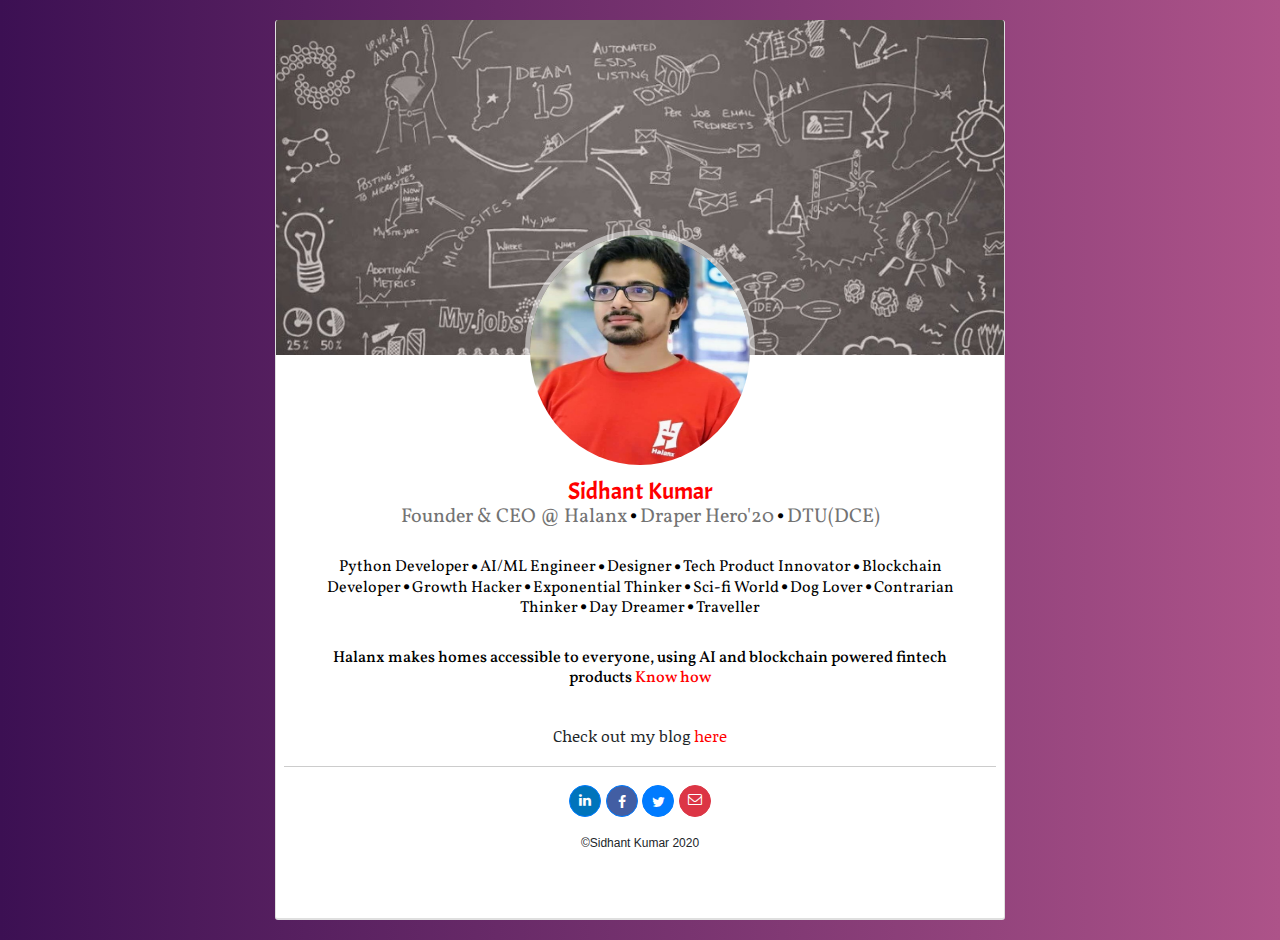
<file: index.html>
<!DOCTYPE html>
<html lang="en">
<head>
    <meta charset="UTF-8">
    <title>Sidhant Kumar-Founder of Halanx</title>
    <meta name="viewport" content="width=device-width, initial-scale=1.0">
     <meta name="robots" content="en_GB" />
    <meta http-equiv="Content-Type" content="text/html" charset="utf-8" />
    <meta name="robots" content="index,follow">
    <meta name="theme-color" content="#ffffff">
    <meta name="keywords" content="sidhant,halanx,dtu,dav, Draper Fellow'20">
    <meta name="description" content="Sidhant Kumar-Founder & CEO at Halanx. Draper Fellow. DCE-DTU. Python Developer. AI/ML Engineer. Designer. Blockchain Developer">
    <!-- Halanx Twitter -->
    <meta property="og:type" content="website" />
    <meta property="og:description" content="Sidhant Kumar-Founder & CEO at Halanx. Draper Fellow. DCE-DTU. Python Developer. AI/ML Engineer. Designer. Blockchain Developer" />
    <meta property="og:url" content="https://sidhantkumar.in" />
    <meta property="og:site_name" content="Sidhant Kumar">
    <meta name="twitter:card" content="summary" />
    <meta name="twitter:description" content="Sidhant Kumar-Founder & CEO at Halanx"/>
    <meta name="twitter:title" content="Sidhant Kumar-Founder & CEO at Halanx">
  

    <link href="//maxcdn.bootstrapcdn.com/font-awesome/4.3.0/css/font-awesome.min.css" rel="stylesheet">
    <link href="https://maxcdn.bootstrapcdn.com/bootstrap/4.0.0/css/bootstrap.min.css" rel="stylesheet" integrity="sha384-Gn5384xqQ1aoWXA+058RXPxPg6fy4IWvTNh0E263XmFcJlSAwiGgFAW/dAiS6JXm" crossorigin="anonymous">
<!--    <script defer src="https://use.fontawesome.com/releases/v5.0.6/js/all.js"></script>-->
    <link rel="stylesheet" href="stylesheets/main.css">
    <script src="scripts/main.js"></script>
    <link href="https://fonts.googleapis.com/css?family=Acme" rel="stylesheet">
    <link href="https://fonts.googleapis.com/css?family=Vollkorn" rel="stylesheet">
    <link href="https://fonts.googleapis.com/css?family=Noticia+Text" rel="stylesheet">
    <link href="https://fonts.googleapis.com/css?family=Gloria+Hallelujah" rel="stylesheet">
    <link href="https://fonts.googleapis.com/css?family=Vollkorn" rel="stylesheet">
</head>
<body>
    <div class="container">
    <div class="row">
        <div class="col-lg-2 col-sm-2 col-xs-2"></div>
        <div class="col-lg-8 col-sm-8 col-xs-8">

            <div class="card hovercard" id="addMe">
                <div class="cardheader">

                </div>
                <div class="avatar">
                    <img alt="" src="images/sid.jpg">
                </div>
                <div class="info">
                    <div class="title">
                        <a target="_blank" href="#">Sidhant Kumar</a>
                    </div>
                    <div class="desc about">Founder & CEO @ Halanx <span class="dot"><i class="fa fa-circle"></i></span> Draper Hero'20 <span class="dot"><i class="fa fa-circle"></i></span> DTU(DCE)</div>
                    <div class="empty"></div>
                    <div class="desc padded">Python Developer <span class="dot"><i class="fa fa-circle"></i></span> AI/ML Engineer <span class="dot"><i class="fa fa-circle"></i></span> Designer <span class="dot"><i class="fa fa-circle"></i></span> Tech Product Innovator <span class="dot"><i class="fa fa-circle"></i></span> Blockchain Developer <span class="dot"><i class="fa fa-circle"></i></span> Growth Hacker <span class="dot"><i class="fa fa-circle"></i></span> Exponential Thinker <span class="dot"><i class="fa fa-circle"></i></span> Sci-fi World <span class="dot"><i class="fa fa-circle"></i></span> Dog Lover <span class="dot"><i class="fa fa-circle"></i></span> Contrarian Thinker <span class="dot"><i class="fa fa-circle"></i></span> Day Dreamer <span class="dot"><i class="fa fa-circle"></i></span> Traveller </div>
                    
                    <div class="empty"></div>
                    
                    <h2 class="desc padded">Halanx makes homes accessible to everyone, using AI and blockchain powered fintech products <span class="underline"><a href="https://halanx.com">Know how</a></span></h2>
                    
                    <div class="empty"></div>
                    
                    <h4 class="lined">Check out my blog <span class="underline"><a href="https://medium.com/@sidhant_kumar">here</a></span></h4>
<!--                    <div class="desc">Tech geek</div>-->
                </div>
                <div class="bottom">
                    <a class="btn btn-primary btn-ln btn-sm" href="https://in.linkedin.com/in/sidhantkumardtu">
                       <i class="fa fa-linkedin"></i>
                    </a>
                    <a class="btn btn-primary btn-fb btn-sm" rel="publisher"
                       href="https://m.facebook.com/sidhant.kumar.336">
                        <i class="fa fa-facebook"></i>
                    </a>
                    <a class="btn btn-primary btn-twitter btn-sm" href="https://twitter.com/sidydx">
                        <i class="fa fa-twitter"></i>
                    </a>
                    <a class="btn btn-danger btn-sm " rel="publisher"
                     href="mailto:sidhant@halanx.com">
                        <i class="fa fa-envelope-o bt1"></i>
                    </a>
                    
                    
                </div>
                <div class="desc padding footer">&copy;Sidhant Kumar 2020</div>        
            </div>

        </div>
        <div class="col-lg-2 col-sm-2 col-xs-2"></div>
    </div>
</div>
</body>
</html>
</file>
<file: stylesheets/main.css>
body{
    background: #ad5389;  /* fallback for old browsers */
background: -webkit-linear-gradient(to right, #3c1053, #ad5389);  /* Chrome 10-25, Safari 5.1-6 */
background: linear-gradient(to right, #3c1053, #ad5389); /* W3C, IE 10+/ Edge, Firefox 16+, Chrome 26+, Opera 12+, Safari 7+ */

}
@media(max-width:500px){
    .card.hovercard .cardheader {
        height: 200px !important;
    }
    
    .card.hovercard .avatar img {
        max-height: 220px;
        height: 220px;
    }
    
    .card.hovercard {
      min-height: 720px !important;  
      margin-bottom: 0px !important;    
    }

}
.col-sm-12{
    padding-right: 0px;
}
.card {
    padding-top: 20px;
    margin: 10px 0 20px 0;
    background-color: rgba(214, 224, 226, 0.2);
    border-top-width: 0;
    border-bottom-width: 2px;
    -webkit-border-radius: 3px;
    -moz-border-radius: 3px;
    border-radius: 3px;
    -webkit-box-shadow: none;
    -moz-box-shadow: none;
    box-shadow: none;
    -webkit-box-sizing: border-box;
    -moz-box-sizing: border-box;
    box-sizing: border-box;
}

.card .card-heading {
    padding: 0 20px;
    margin: 0;
}

.card .card-heading.simple {
    font-size: 20px;
    font-weight: 300;
    color: #777;
    border-bottom: 1px solid #e5e5e5;
}

.card .card-heading.image img {
    display: inline-block;
    width: 46px;
    height: 46px;
    margin-right: 15px;
    vertical-align: top;
    border: 0;
    -webkit-border-radius: 50%;
    -moz-border-radius: 50%;
    border-radius: 50%;
}

.card .card-heading.image .card-heading-header {
    display: inline-block;
    vertical-align: top;
}

.card .card-heading.image .card-heading-header h3 {
    margin: 0;
    font-size: 14px;
    line-height: 16px;
    color: #262626;
}

.card .card-heading.image .card-heading-header span {
    font-size: 12px;
    color: #999999;
}

.card .card-body {
    padding: 0 20px;
    margin-top: 20px;
}

.card .card-media {
    padding: 0 20px;
    margin: 0 -14px;
}

.card .card-media img {
    max-width: 100%;
    max-height: 100%;
}

.card .card-actions {
    min-height: 30px;
    padding: 0 20px 20px 20px;
    margin: 20px 0 0 0;
}

.card .card-comments {
    padding: 20px;
    margin: 0;
    background-color: #f8f8f8;
}

.card .card-comments .comments-collapse-toggle {
    padding: 0;
    margin: 0 20px 12px 20px;
}

.card .card-comments .comments-collapse-toggle a,
.card .card-comments .comments-collapse-toggle span {
    padding-right: 5px;
    overflow: hidden;
    font-size: 12px;
    color: #999;
    text-overflow: ellipsis;
    white-space: nowrap;
}

.card-comments .media-heading {
    font-size: 13px;
    font-weight: bold;
}

.card.people {
    position: relative;
    display: inline-block;
    width: 170px;
    height: 300px;
    padding-top: 0;
    margin-left: 20px;
    overflow: hidden;
    vertical-align: top;
}

.card.people:first-child {
    margin-left: 0;
}

.card.people .card-top {
    position: absolute;
    top: 0;
    left: 0;
    display: inline-block;
    width: 170px;
    height: 150px;
    background-color: #ffffff;
}

.card.people .card-top.green {
    background-color: #53a93f;
}

.card.people .card-top.blue {
    background-color: #427fed;
}

.card.people .card-info {
    position: absolute;
    top: 150px;
    display: inline-block;
    width: 100%;
    height: 101px;
    overflow: hidden;
    background: #ffffff;
    -webkit-box-sizing: border-box;
    -moz-box-sizing: border-box;
    box-sizing: border-box;
}

.card.people .card-info .title {
    display: block;
    margin: 8px 14px 0 14px;
    overflow: hidden;
    font-size: 16px;
    font-weight: bold;
    line-height: 18px;
    color: #404040;
}

.card.people .card-info .desc {
    display: block;
    margin: 8px 14px 0 14px;
    overflow: hidden;
    font-size: 12px;
    line-height: 16px;
    color: #737373;
    text-overflow: ellipsis;
}

.card.people .card-bottom {
    position: absolute;
    bottom: 0;
    left: 0;
    display: inline-block;
    width: 100%;
    padding: 10px 20px;
    line-height: 29px;
    text-align: center;
    -webkit-box-sizing: border-box;
    -moz-box-sizing: border-box;
    box-sizing: border-box;
}

.card.hovercard {
    position: relative;
    padding-top: 0;
    margin-top: 20px;
    overflow: hidden;
    text-align: center;
    background-color: rgba(214, 224, 226, 0.2);
    min-height: 100vH;
    background: white;
}

.card.hovercard .cardheader {
    background: url("../images/iron_man.jpg");
    background-size: cover;
    height: 335px;
}

.card.hovercard .avatar {
    position: relative;
    top: -125px;
    margin-bottom: -120px;
}

.card.hovercard .avatar img {
    width: 230px;
    height: 240px;
    max-width: 230px;
    max-height: 240px;
    -webkit-border-radius: 50%;
    -moz-border-radius: 50%;
    border-radius: 50%;
    border: 5px solid rgba(255,255,255,0.5);
}

.card.hovercard .info {
    padding: 4px 8px 10px;
}

.card.hovercard .info .title {
    margin-bottom: 4px;
    font-size: 24px;
    line-height: 1;
font-family: 'Acme', sans-serif;
/*    color: #262626;*/
    color: red;
    vertical-align: middle;
}

.title a{
    color: red;
}

.card.hovercard .info .desc {
    overflow: hidden;
    font-size: 15px;
    line-height: 20px;
    color: #737373;
    text-overflow: ellipsis;
}

.card.hovercard .bottom {
    padding: 0 20px;
    margin-bottom: 17px;
}

.btn{ border-radius: 50%; width:32px; height:32px; line-height:18px;  }

.dot{
    color: black !important;
    font-size: 6px;
    vertical-align: middle;
}

.empty{
    height: 30px;
}

.padded{
    padding: 0 5% !important;
    color: black !important;
    font-family: 'Vollkorn', serif;
/*    font-family: 'Apercu',sans-serif;*/
    font-size: 16px !important;
}

.underline{
/*    text-decoration: underline;*/
    cursor: pointer;
    color: red;
    
}
.underline a{
    color: red;
    text-decoration: none;
}

.underline a:hover{
    text-decoration: underline;
}

.btn{
/*    border-radius: 20% !important;*/
}

.btn-fb{
    background: rgb(66,94,163);
}

.btn-ln{
    background: rgb(0,116,187);
}

.fa{
    margin-top: 5px;
}

.fa-linkedin{
    margin-top: 3px;
}

.about{
/*    font-family: cursive;*/
    font-size: 1.25rem !important;
/*    font-weight: 700 !important;*/
    font-family: 'Vollkorn', serif;
    font-weight: 400;
/*    font-family: 'Gloria Hallelujah', cursive;*/
}

.lined{
    border-bottom: 1px rgba(0,0,0,0.2) outset;
    padding-bottom: 20px;
    font-family: 'Noticia Text', serif;
    font-size: 16px !important;
}

.bt1{
    margin-top: 2.5px !important;
}

.footer{
    font-size: 12px !important;
}
</file>
